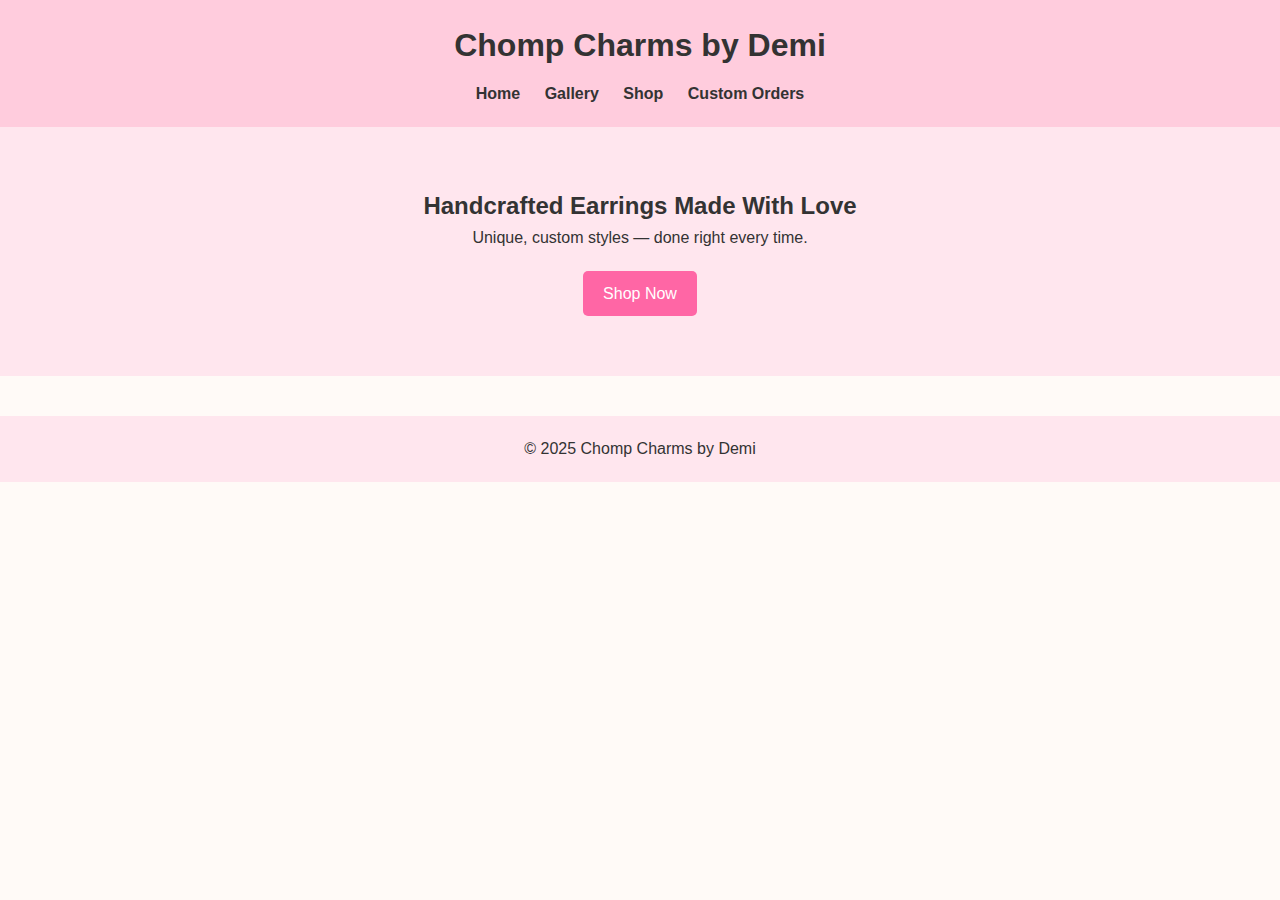
<file: index.html>
<!DOCTYPE html>
<html lang="en">
<head>
  <meta charset="UTF-8" />
  <meta name="viewport" content="width=device-width, initial-scale=1.0"/>
  <title>Chomp Charms by Demi</title>
  <link rel="stylesheet" href="style.css" />
</head>
<body>
  <header>
    <h1>Chomp Charms by Demi</h1>
    <nav>
      <a href="index.html">Home</a>
      <a href="gallery.html">Gallery</a>
      <a href="shop.html">Shop</a>
      <a href="custom-orders.html">Custom Orders</a>
    </nav>
  </header>

  <main>
    <section class="hero">
      <h2>Handcrafted Earrings Made With Love</h2>
      <p>Unique, custom styles — done right every time.</p>
      <a href="shop.html" class="cta">Shop Now</a>
    </section>
  </main>

  <footer>
    <p>&copy; 2025 Chomp Charms by Demi</p>
  </footer>
</body>
</html>
</file>
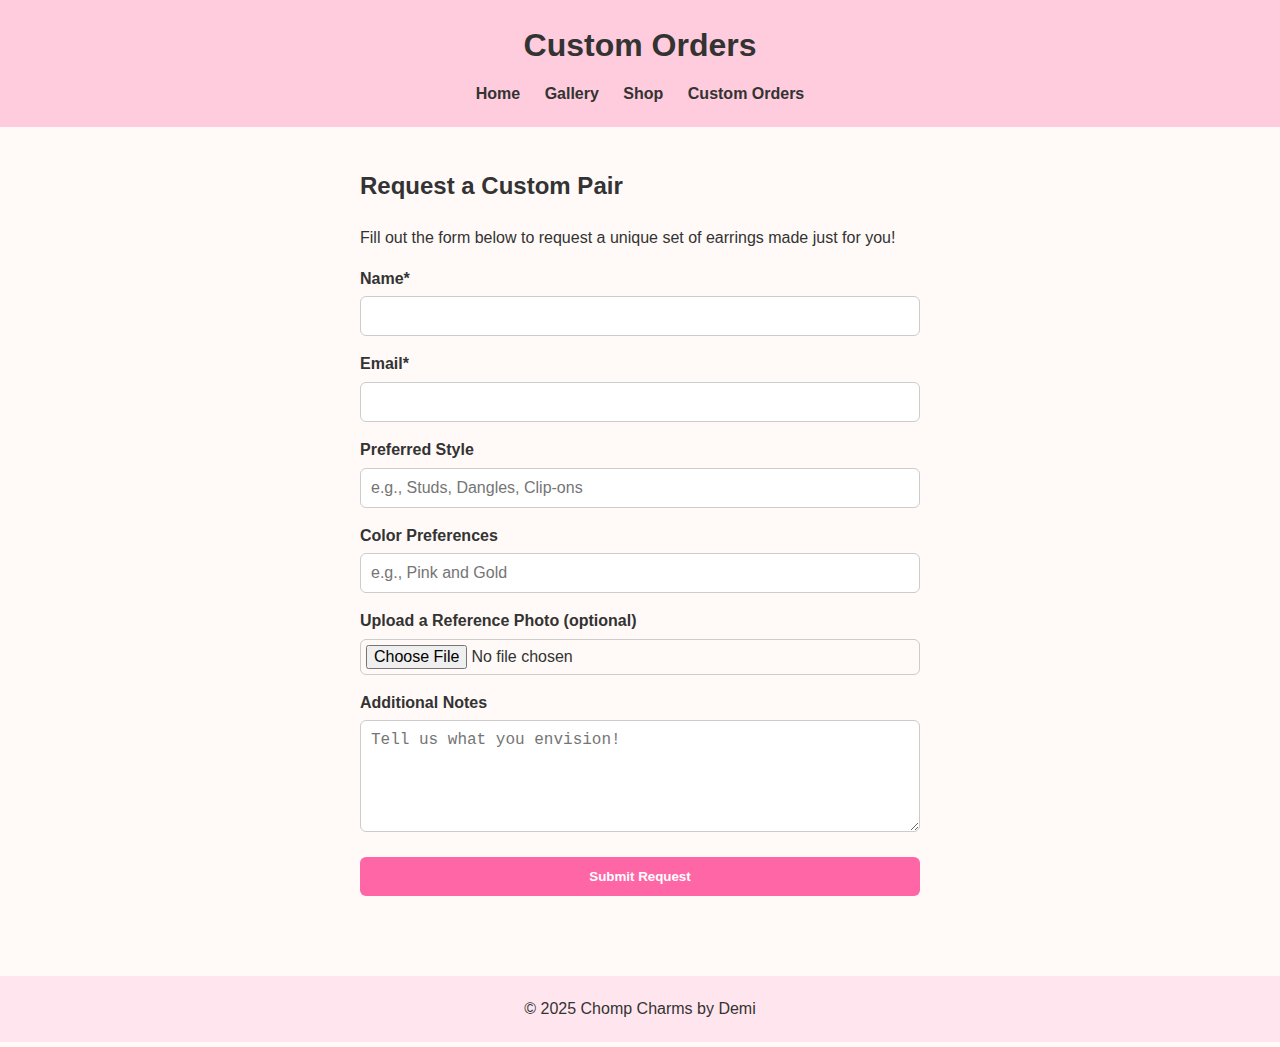
<file: custom-orders.html>
<!DOCTYPE html>
<html lang="en">
<head>
  <meta charset="UTF-8" />
  <meta name="viewport" content="width=device-width, initial-scale=1.0"/>
  <title>Custom Orders - Chomp Charms by Demi</title>
  <link rel="stylesheet" href="style.css" />
</head>
<body>
  <header>
    <h1>Custom Orders</h1>
    <nav>
      <a href="index.html">Home</a>
      <a href="gallery.html">Gallery</a>
      <a href="shop.html">Shop</a>
      <a href="custom-orders.html">Custom Orders</a>
    </nav>
  </header>

  <main>
    <section class="custom-orders">
      <h2>Request a Custom Pair</h2>
      <p>Fill out the form below to request a unique set of earrings made just for you!</p>

      <form action="https://formspree.io/f/mypzegdo" method="POST" enctype="multipart/form-data">
        <label for="name">Name*</label>
        <input type="text" id="name" name="name" required>

        <label for="email">Email*</label>
        <input type="email" id="email" name="email" required>

        <label for="style">Preferred Style</label>
        <input type="text" id="style" name="style" placeholder="e.g., Studs, Dangles, Clip-ons">

        <label for="colors">Color Preferences</label>
        <input type="text" id="colors" name="colors" placeholder="e.g., Pink and Gold">

        <label for="reference">Upload a Reference Photo (optional)</label>
        <input type="file" id="reference" name="reference">

        <label for="message">Additional Notes</label>
        <textarea id="message" name="message" rows="5" placeholder="Tell us what you envision!"></textarea>

        <button type="submit" class="submit-btn">Submit Request</button>
      </form>
    </section>
  </main>

  <footer>
    <p>&copy; 2025 Chomp Charms by Demi</p>
  </footer>
</body>
</html>
</file>
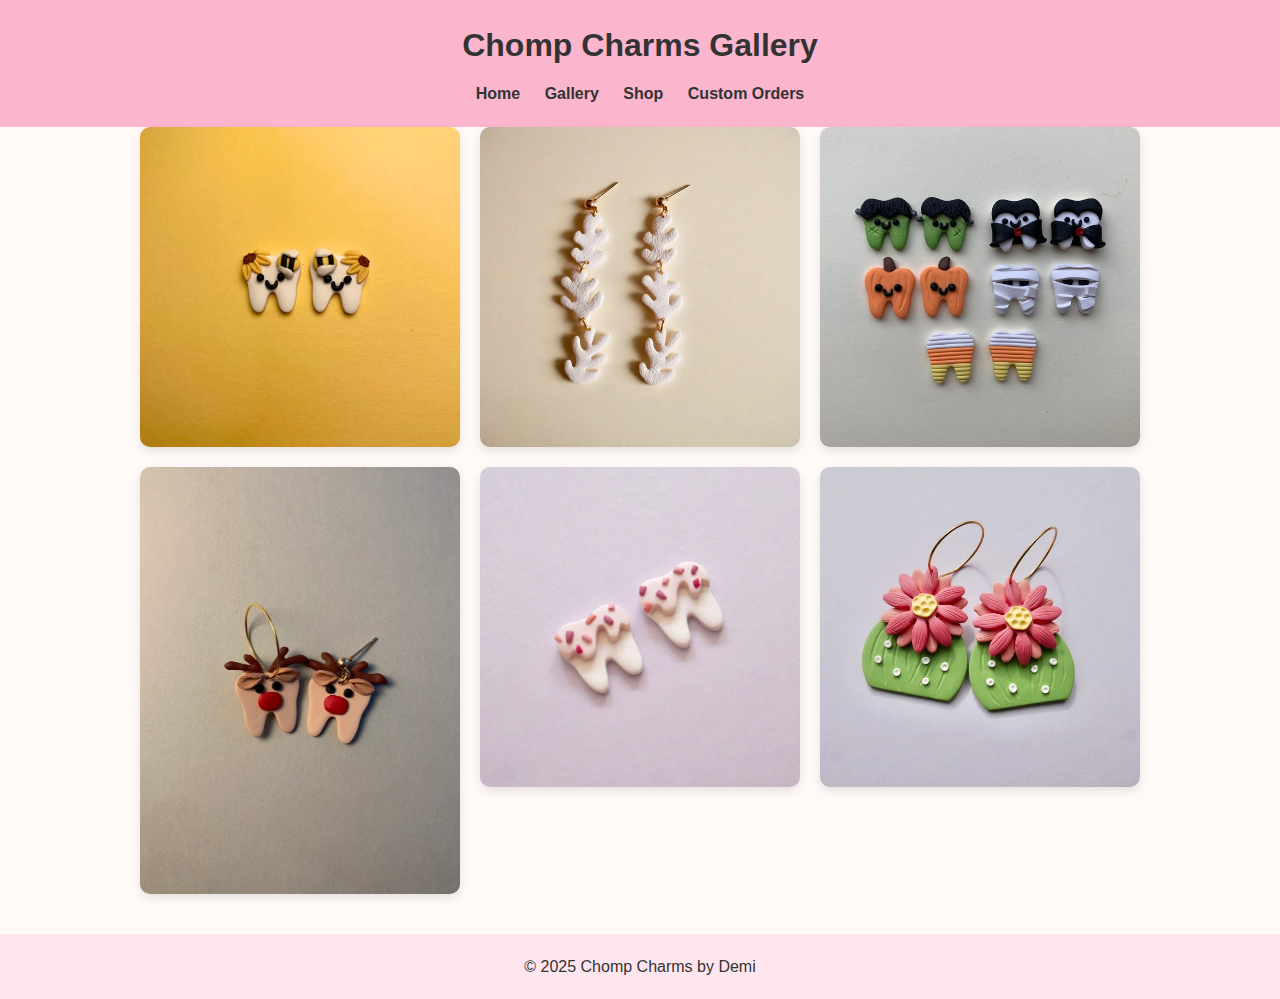
<file: gallery.html>
<!DOCTYPE html>
<html lang="en">
<head>
  <meta charset="UTF-8" />
  <meta name="viewport" content="width=device-width, initial-scale=1.0"/>
  <title>Gallery | Chomp Charms by Demi</title>
  <link rel="stylesheet" href="style.css" />
</head>
<body>
<div style="background-color: #fbb6ce; padding: 20px 0; text-align: center;">
  <h1 style="margin: 0;">Chomp Charms Gallery</h1>
  <nav style="margin-top: 10px;">
    <a href="index.html" style="margin: 0 10px;">Home</a>
    <a href="gallery.html" style="margin: 0 10px;">Gallery</a>
    <a href="shop.html" style="margin: 0 10px;">Shop</a>
    <a href="custom-orders.html" style="margin: 0 10px;">Custom Orders</a>
  </nav>
</div>

  <main class="gallery-grid">
    <img src="images/Bumble Bee & Sunflower.jpg" alt="Bumble Bee & Sunflower">
    <img src="images/Coral Dangles.jpg" alt="Coral Dangles">
    <img src="images/Halloween Teeth.jpg" alt="Halloween Teeth">
    <img src="images/Medium Reindeer.jpg" alt="Medium Reindeer">
    <img src="images/Pink Icing.jpg" alt="Pink Icing">
    <img src="images/Flower Cactus.jpg" alt="Flower Cactus">
    <!-- Add more images like this -->
  </main>

  <footer>
    <p>© 2025 Chomp Charms by Demi</p>
  </footer>
</body>
</html>
</file>
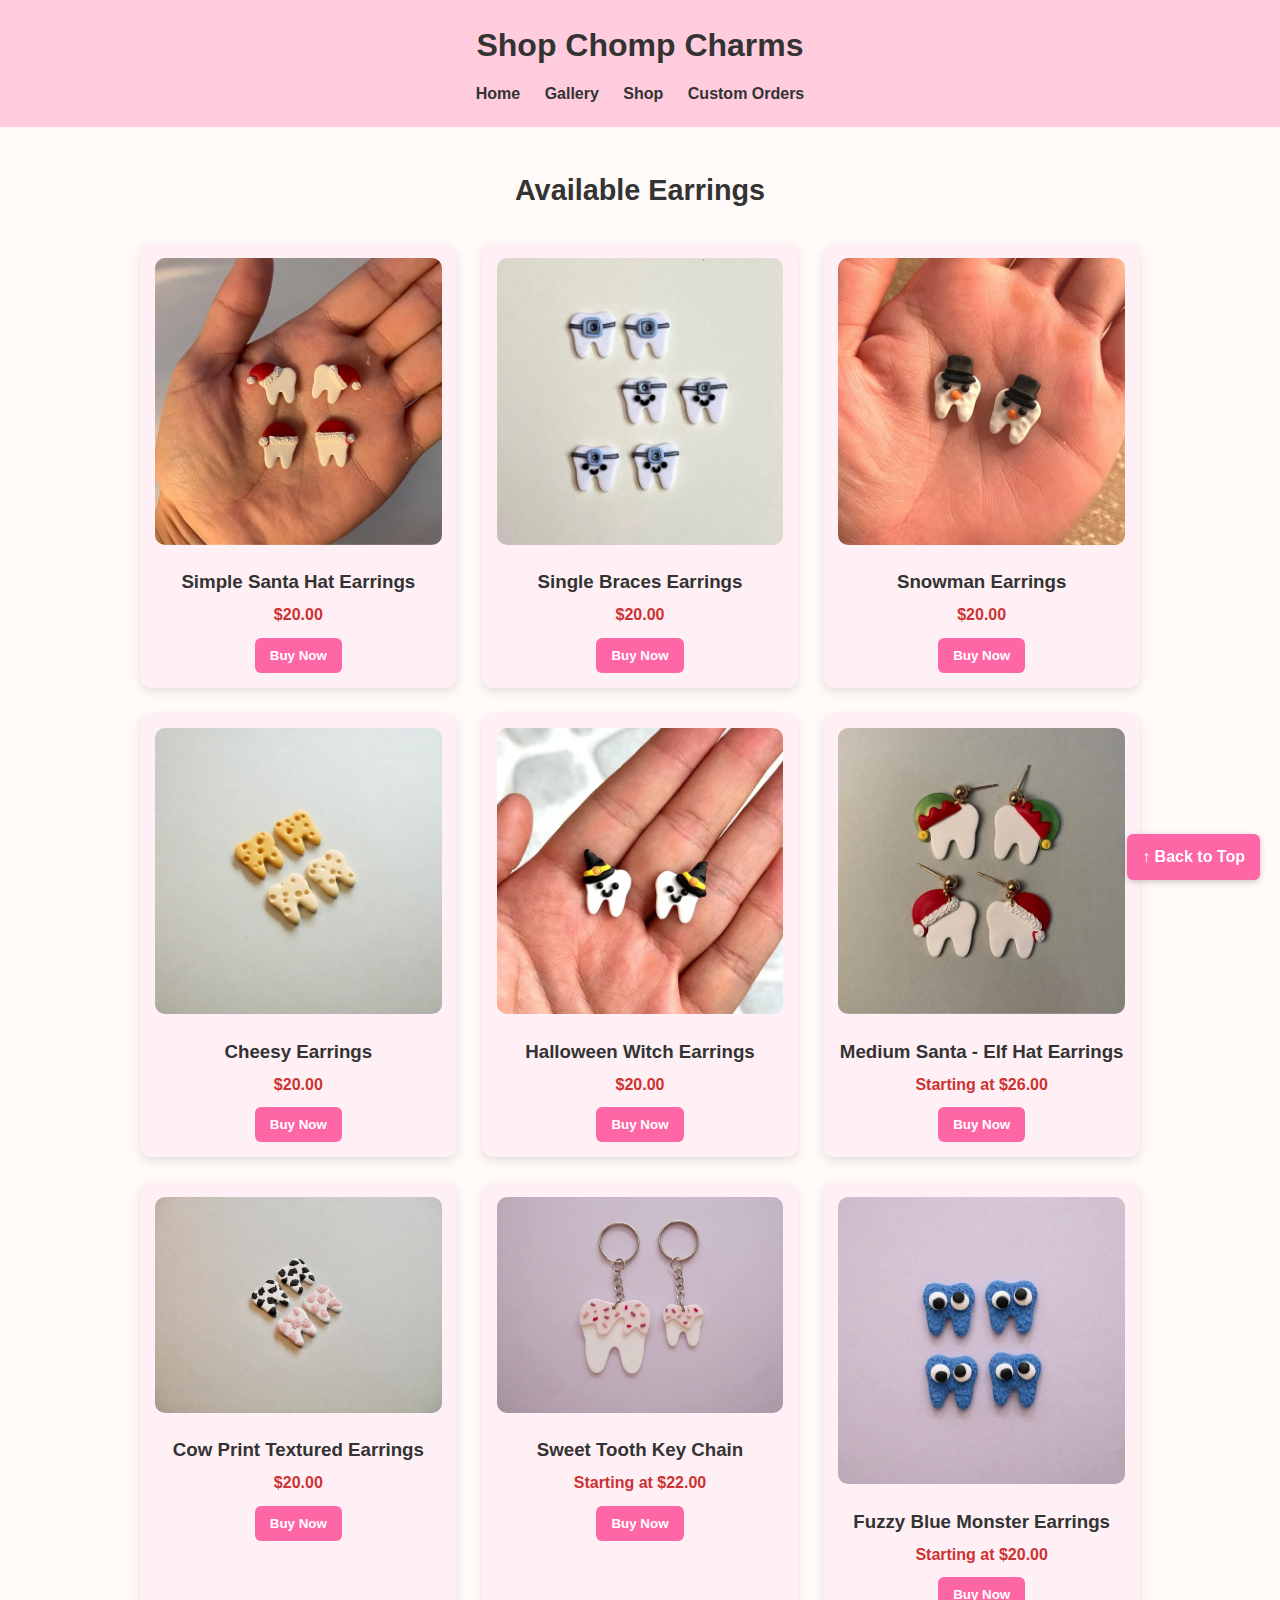
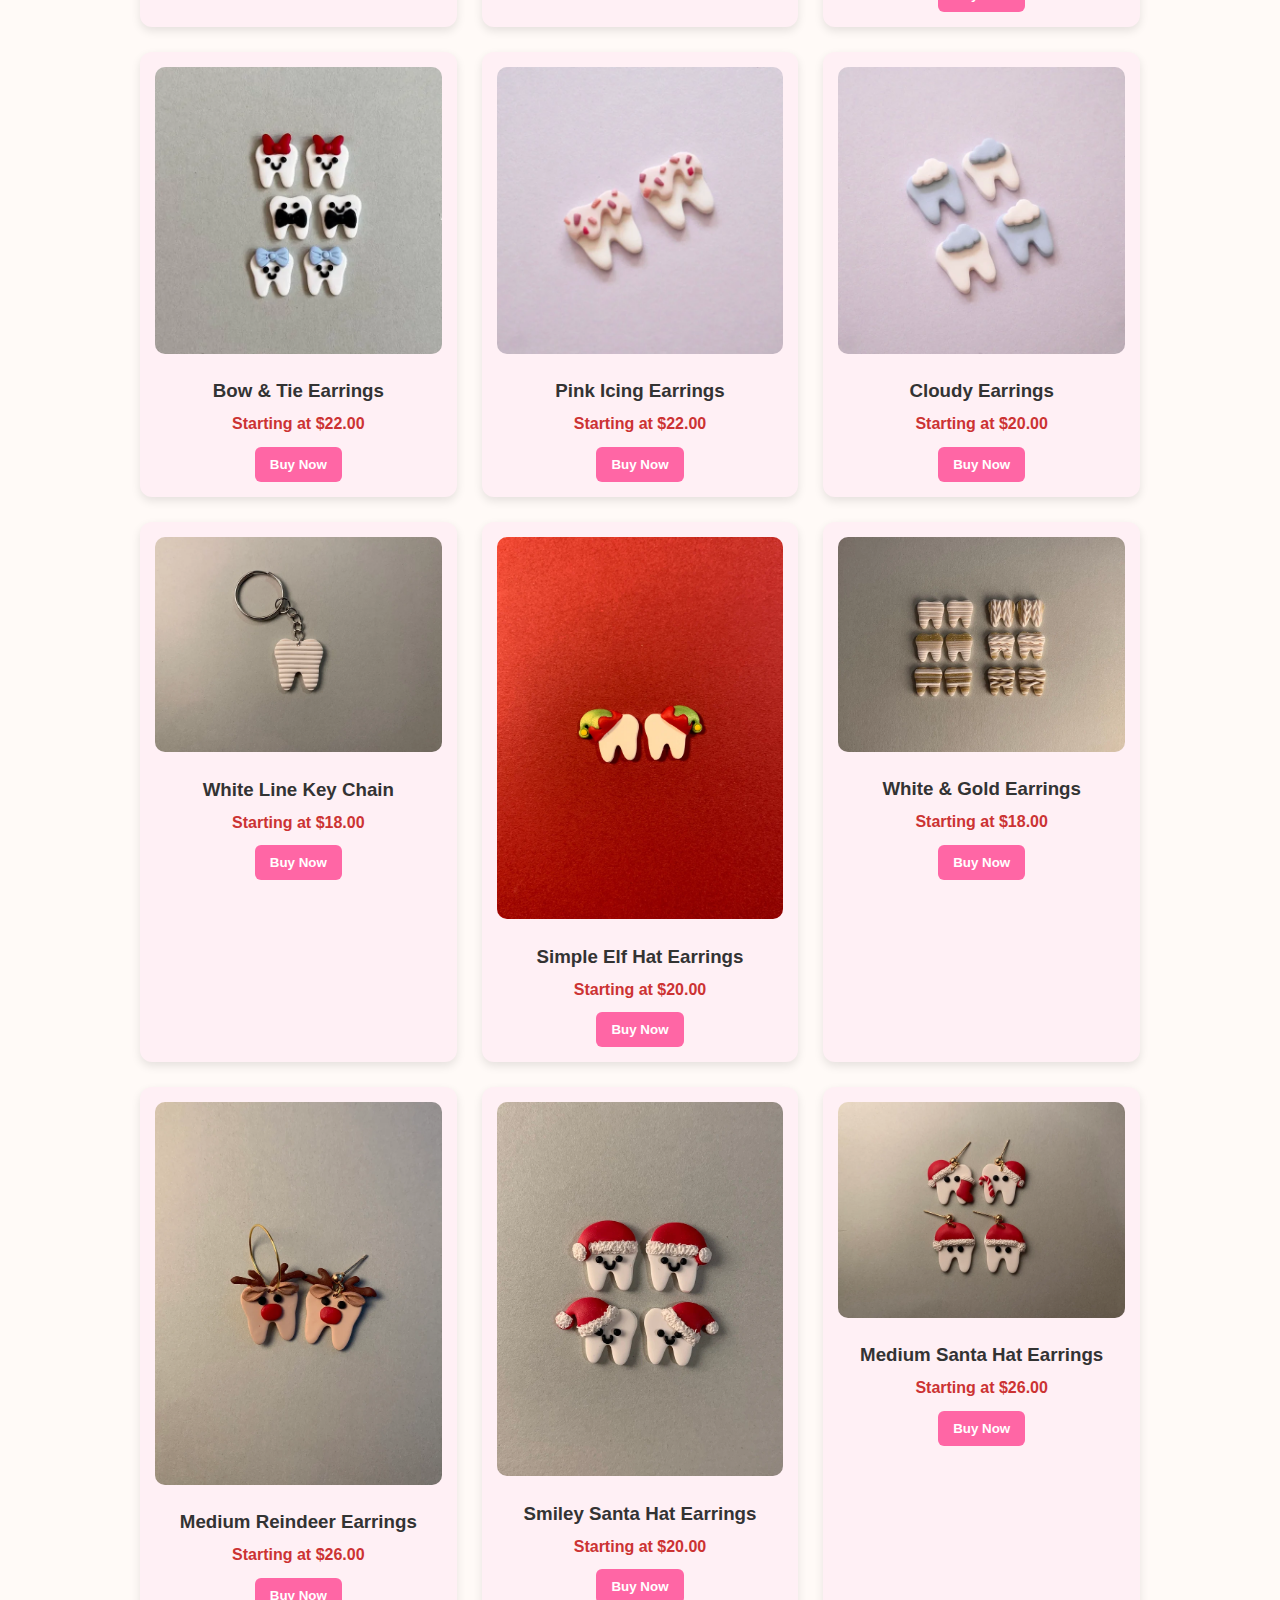
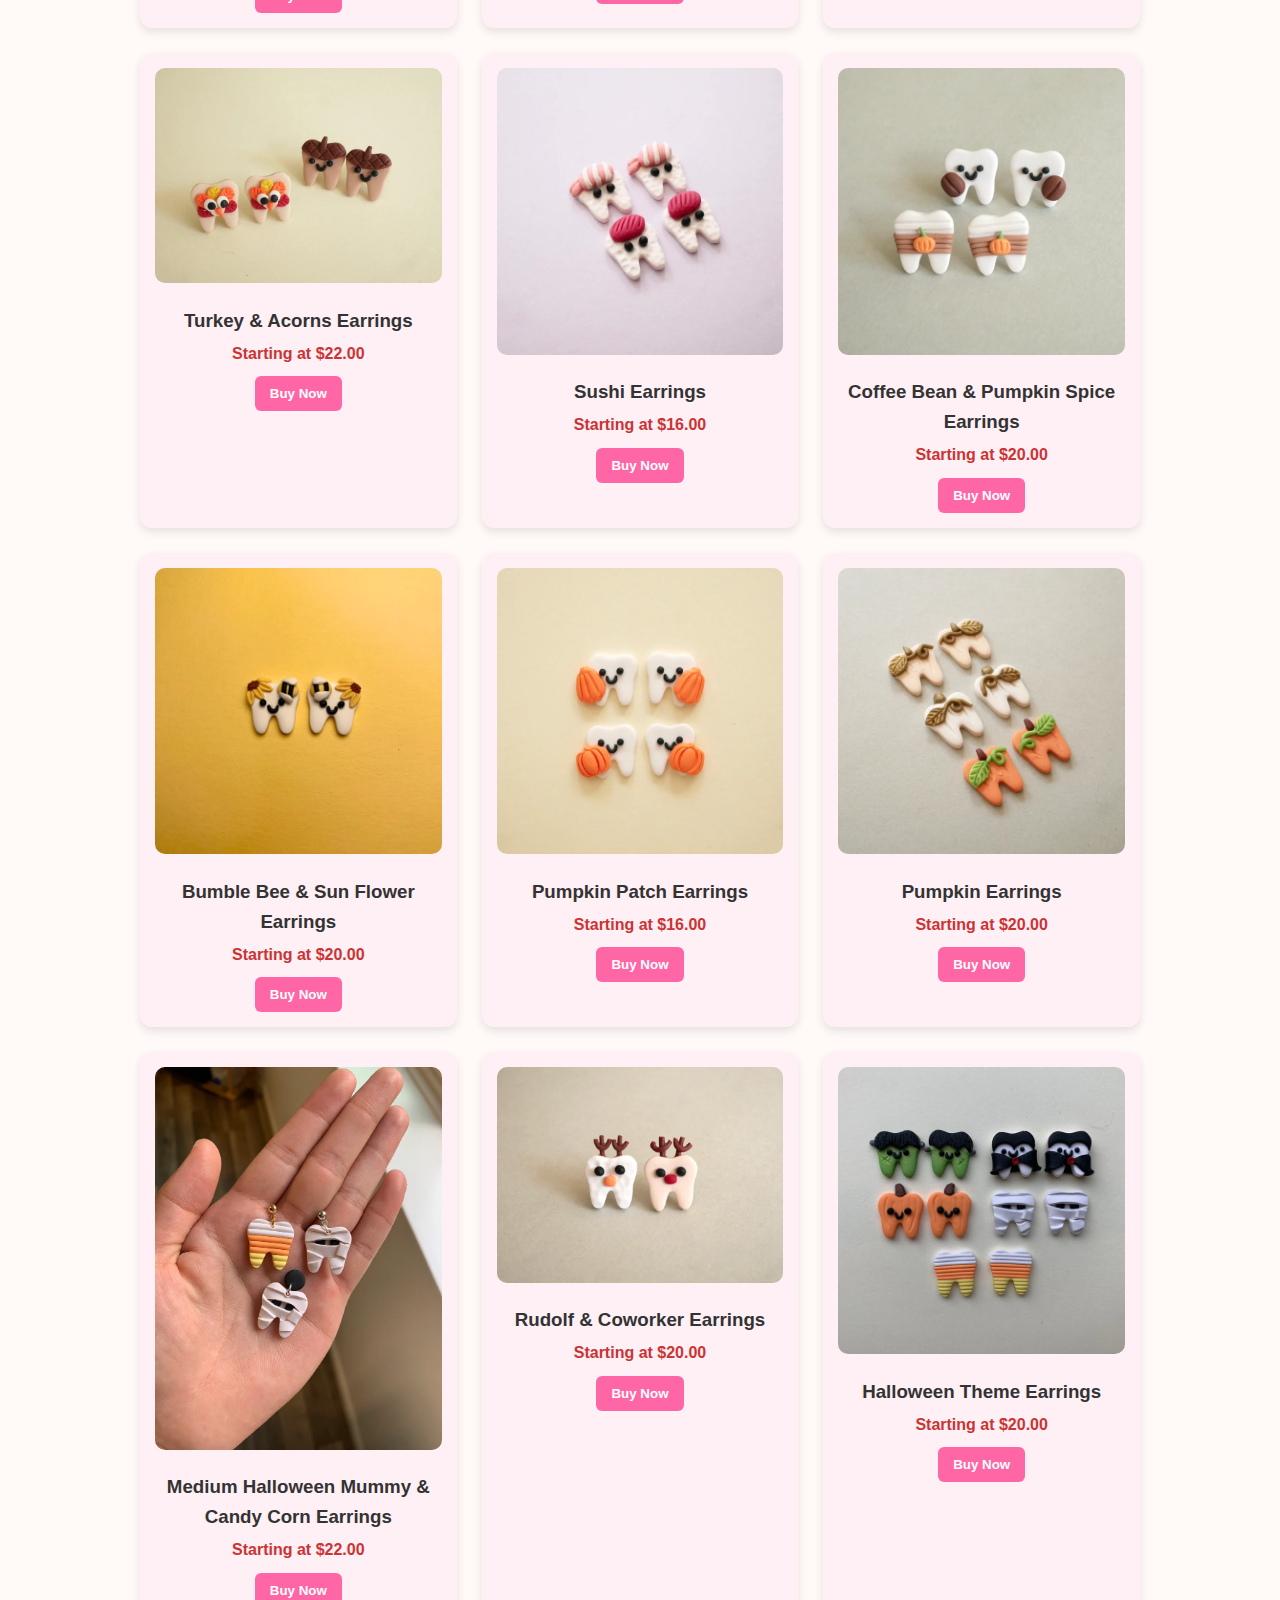
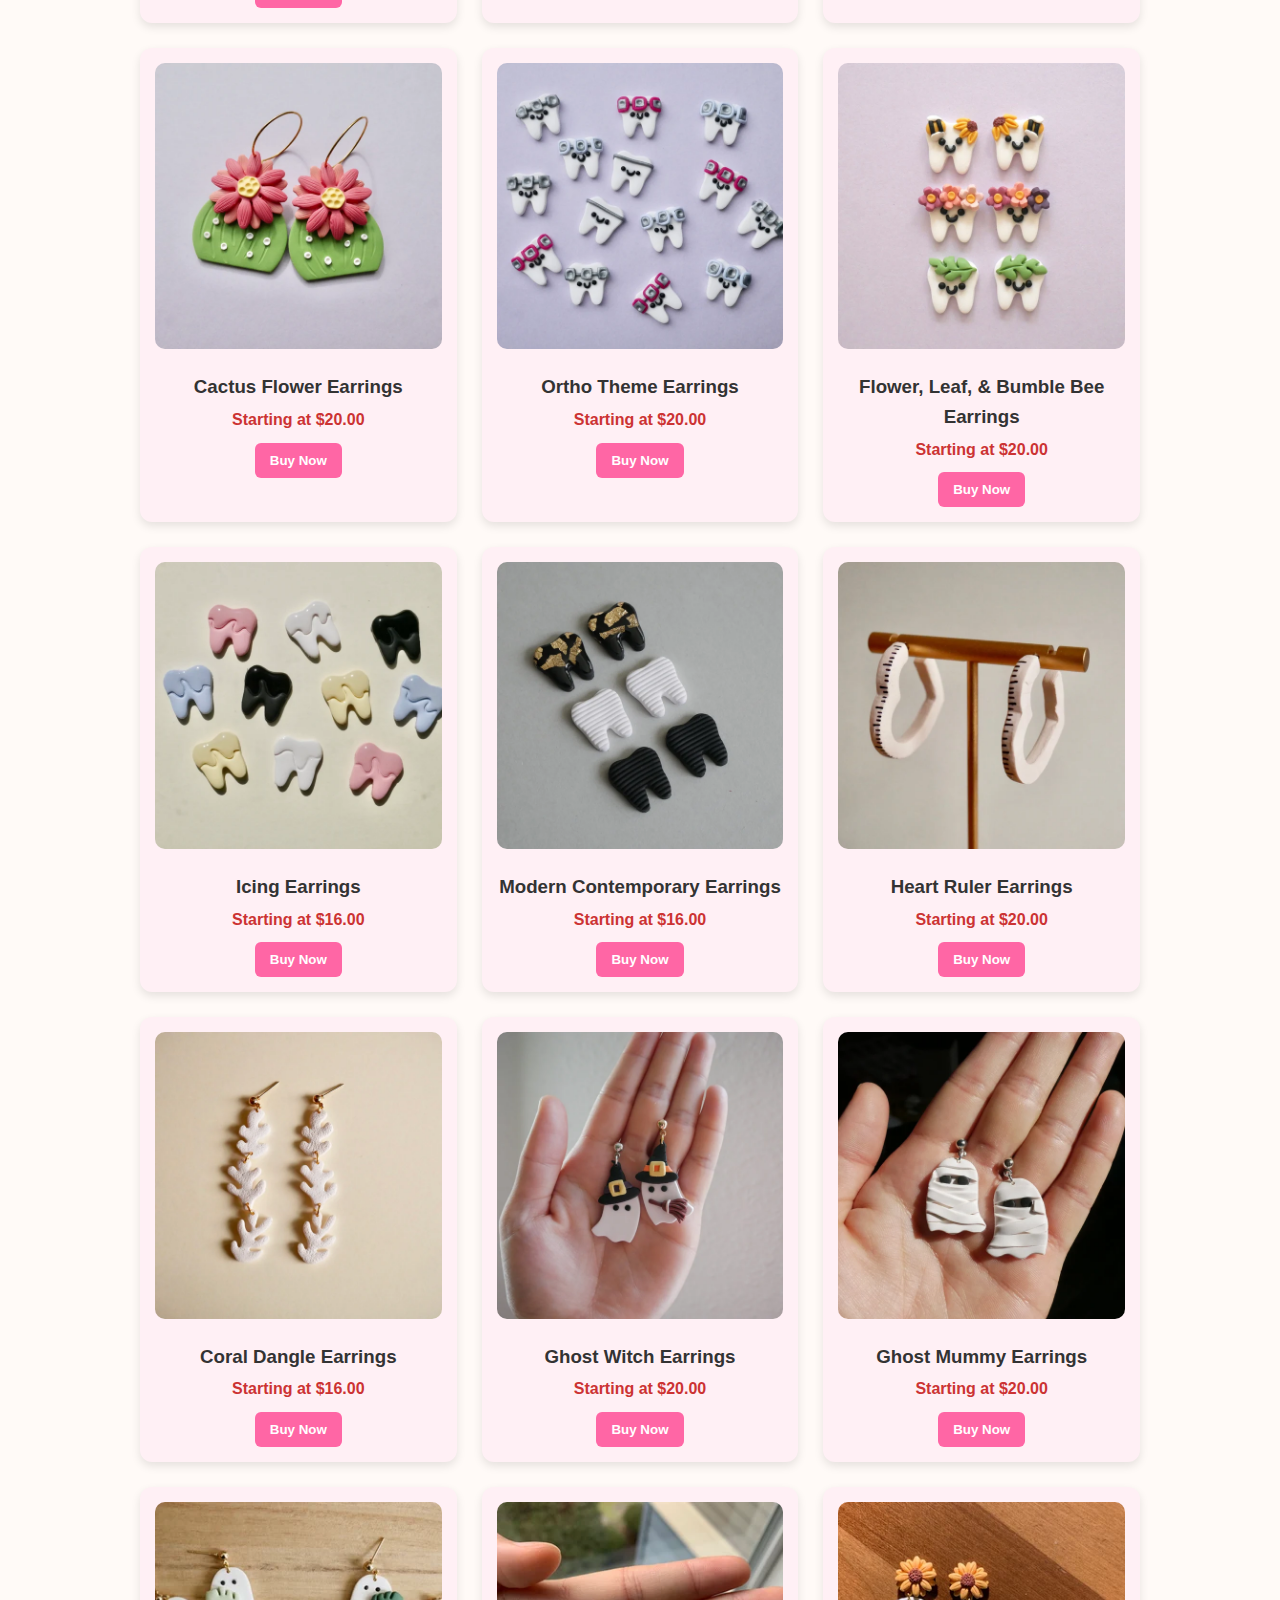
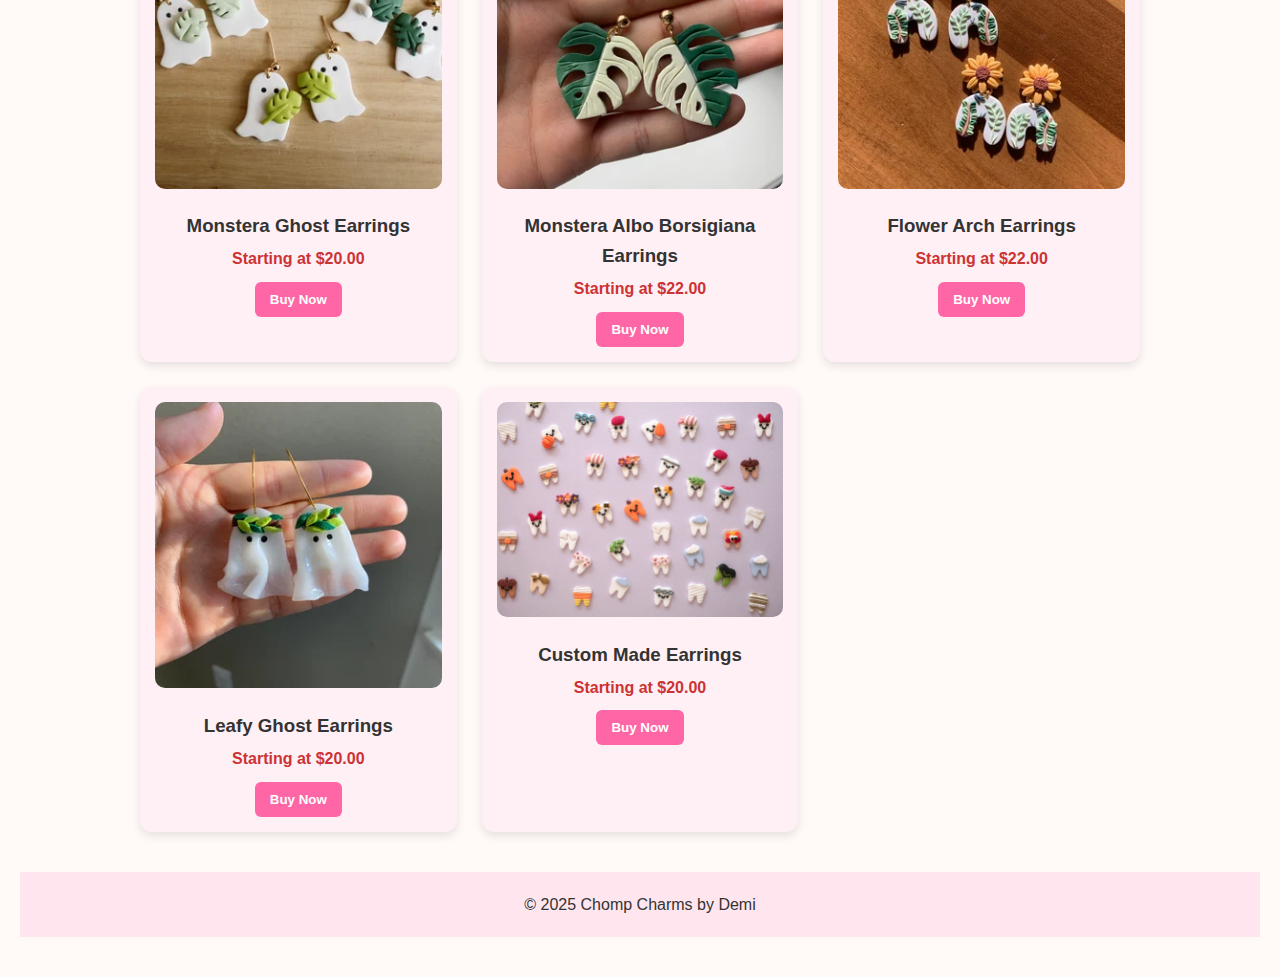
<file: shop.html>
<!DOCTYPE html>
<html lang="en">
<head>
  <meta charset="UTF-8" />
  <meta name="viewport" content="width=device-width, initial-scale=1.0"/>
  <title>Shop - Chomp Charms by Demi</title>
  <link rel="stylesheet" href="style.css" />
</head>
<body>
  <header>
    <h1>Shop Chomp Charms</h1>
    <nav>
      <a href="index.html">Home</a>
      <a href="gallery.html">Gallery</a>
      <a href="shop.html">Shop</a>
      <a href="custom-orders.html">Custom Orders</a>
    </nav>
  </header>

  <main>
    <section class="shop">
      <h2>Available Earrings</h2>
      <div class="shop-grid">

        <div class="product-card">
          <img src="images/Simple Santa.jpg" alt="Simple Santa Teeth Earrings">
          <h3>Simple Santa Hat Earrings</h3>
          <p class="price">$20.00</p>
         <a href="https://buy.stripe.com/test_aFafZ989r2wn8eM3qV28800" target="_blank">
  <button class="buy-btn">Buy Now</button>
</a>

    </div>

        <div class="product-card">
          <img src="images/Single Brace Teeth.jpg" alt="Single Braces Earrings">
          <h3>Single Braces Earrings</h3>
          <p class="price">$20.00</p>
          <button class="buy-btn">Buy Now</button>
        </div>

        <div class="product-card">
          <img src="images/Snowman Teeth.jpg" alt="Snowman Teeth Earrings">
          <h3>Snowman Earrings</h3>
          <p class="price">$20.00</p>
          <button class="buy-btn">Buy Now</button>
        </div>
 
 <div class="product-card">
  <img src="images/Cheesy Teeth.jpg" alt="Cheesy Teeth Earrings">
  <h3>Cheesy Earrings</h3>
  <p class="price">$20.00</p>
  <button class="buy-btn">Buy Now</button>
</div>

<div class="product-card">
  <img src="images/Witch Teeth.jpg" alt="Wtich Teeth Earrings">
  <h3>Halloween Witch Earrings</h3>
  <p class="price">$20.00</p>
  <button class="buy-btn">Buy Now</button>
</div>

<div class="product-card">
  <img src="images/Medium Simple Santa Elf Earrings.jpg" alt="Medium Santa Elf Earrings">
  <h3>Medium Santa - Elf Hat Earrings</h3>
  <p class="price">Starting at $26.00</p>
  <button class="buy-btn">Buy Now</button>
</div>  

<div class="product-card">
  <img src="images/Cow Print Textured Teeth.jpg" alt="Cow Print Textured Teeth">
  <h3>Cow Print Textured Earrings</h3>
  <p class="price">$20.00</p>
  <button class="buy-btn">Buy Now</button>
</div>

<div class="product-card">
  <img src="images/Sweet Tooth Key Chain.jpg" alt="Sweet Tooth Key Chain">
  <h3>Sweet Tooth Key Chain</h3>
  <p class="price">Starting at $22.00</p>
  <button class="buy-btn">Buy Now</button>
</div>

<div class="product-card">
  <img src="images/Monster Eyes.jpg" alt="Fuzzy Blue Monster Earrings">
  <h3>Fuzzy Blue Monster Earrings</h3>
  <p class="price">Starting at $20.00</p>
  <button class="buy-btn">Buy Now</button>
</div>

<div class="product-card">
  <img src="images/Bow & Tie.jpg" alt="Bow & Tie Earrings">
  <h3>Bow & Tie Earrings</h3>
  <p class="price">Starting at $22.00</p>
  <button class="buy-btn">Buy Now</button>
</div>

<div class="product-card">
  <img src="images/Pink Icing.jpg" alt="Pink Icing Earrings">
  <h3>Pink Icing Earrings</h3>
  <p class="price">Starting at $22.00</p>
  <button class="buy-btn">Buy Now</button>
</div>

<div class="product-card">
  <img src="images/Cloudy.jpg" alt="Cloudy Earrings">
  <h3>Cloudy Earrings</h3>
  <p class="price">Starting at $20.00</p>
  <button class="buy-btn">Buy Now</button>
</div>

<div class="product-card">
  <img src="images/Grovy Line.jpg" alt="Grovy Line Key Chain">
  <h3>White Line Key Chain</h3>
  <p class="price">Starting at $18.00</p>
  <button class="buy-btn">Buy Now</button>
</div>

<div class="product-card">
  <img src="images/Simple Elf.jpg" alt="Simple Elf Earrings">
  <h3>Simple Elf Hat Earrings</h3>
  <p class="price">Starting at $20.00</p>
  <button class="buy-btn">Buy Now</button>
</div>

<div class="product-card">
  <img src="images/White & Gold Christmas.jpg" alt="White & Gold Earrings">
  <h3>White & Gold Earrings</h3>
  <p class="price">Starting at $18.00</p>
  <button class="buy-btn">Buy Now</button>
</div>

<div class="product-card">
  <img src="images/Medium Reindeer.jpg" alt="Medium Reindeer Earrings">
  <h3>Medium Reindeer Earrings</h3>
  <p class="price">Starting at $26.00</p>
  <button class="buy-btn">Buy Now</button>
</div>

<div class="product-card">
  <img src="images/Smile Santa.jpg" alt="Smile Santa Earrings">
  <h3>Smiley Santa Hat Earrings</h3>
  <p class="price">Starting at $20.00</p>
  <button class="buy-btn">Buy Now</button>
</div>

<div class="product-card">
  <img src="images/Medium Santa Hats.jpg" alt="Medium Santa Hats Earrings">
  <h3>Medium Santa Hat Earrings</h3>
  <p class="price">Starting at $26.00</p>
  <button class="buy-btn">Buy Now</button>
</div>

<div class="product-card">
  <img src="images/Turkey & Acorns.jpg" alt="Turkey & Acorns Earrings">
  <h3>Turkey & Acorns Earrings</h3>
  <p class="price">Starting at $22.00</p>
  <button class="buy-btn">Buy Now</button>
</div>

<div class="product-card">
  <img src="images/Sushi Textured Teeth.jpg" alt="Sushi Earrings">
  <h3>Sushi Earrings</h3>
  <p class="price">Starting at $16.00</p>
  <button class="buy-btn">Buy Now</button>
</div>

<div class="product-card">
  <img src="images/Coffee Bean & Pumpkin.jpg" alt="Coffe Bean & Pumpkin Earrings">
  <h3>Coffee Bean & Pumpkin Spice Earrings</h3>
  <p class="price">Starting at $20.00</p>
  <button class="buy-btn">Buy Now</button>
</div>

<div class="product-card">
  <img src="images/Bumble Bee & Sunflower.jpg" alt="Sunflower & Bumble Bee Earrings">
  <h3>Bumble Bee & Sun Flower Earrings</h3>
  <p class="price">Starting at $20.00</p>
  <button class="buy-btn">Buy Now</button>
</div>

<div class="product-card">
  <img src="images/Pumpkin.jpg" alt="Pumpkin Earrings">
  <h3>Pumpkin Patch Earrings</h3>
  <p class="price">Starting at $16.00</p>
  <button class="buy-btn">Buy Now</button>
</div>

<div class="product-card">
  <img src="images/Pumpkin Stem.jpg" alt="Pumpkin Stem Earrings">
  <h3>Pumpkin Earrings</h3>
  <p class="price">Starting at $20.00</p>
  <button class="buy-btn">Buy Now</button>
</div>

<div class="product-card">
  <img src="images/Medium Halloween Mummy & Acorn.jpg" alt="Halloween Mummy & Candy Corn Earrings">
  <h3>Medium Halloween Mummy & Candy Corn Earrings</h3>
  <p class="price">Starting at $22.00</p>
  <button class="buy-btn">Buy Now</button>
</div>

<div class="product-card">
  <img src="images/Rudolf & Reindeer.jpg" alt="Rudolf Reindeer Earrings">
  <h3>Rudolf & Coworker Earrings</h3>
  <p class="price">Starting at $20.00</p>
  <button class="buy-btn">Buy Now</button>
</div>

<div class="product-card">
  <img src="images/Halloween Teeth.jpg" alt="Halloween Teeth Earrings">
  <h3>Halloween Theme Earrings</h3>
  <p class="price">Starting at $20.00</p>
  <button class="buy-btn">Buy Now</button>
</div>

<div class="product-card">
  <img src="images/Flower Cactus.jpg" alt="Cactus Flower Earrings">
  <h3>Cactus Flower Earrings</h3>
  <p class="price">Starting at $20.00</p>
  <button class="buy-btn">Buy Now</button>
</div>

<div class="product-card">
  <img src="images/Ortho Teeth.jpg" alt="Ortho Theme Earrings">
  <h3>Ortho Theme Earrings</h3>
  <p class="price">Starting at $20.00</p>
  <button class="buy-btn">Buy Now</button>
</div>

<div class="product-card">
  <img src="images/Flower Leaf Bee.jpg" alt="Flower Leaf Bee Earrings">
  <h3>Flower, Leaf, & Bumble Bee Earrings</h3>
  <p class="price">Starting at $20.00</p>
  <button class="buy-btn">Buy Now</button>
</div>

<div class="product-card">
  <img src="images/Icing Teeth.jpg" alt="Icing Teeth Earrings">
  <h3>Icing Earrings</h3>
  <p class="price">Starting at $16.00</p>
  <button class="buy-btn">Buy Now</button>
</div>

<div class="product-card">
  <img src="images/Modern Teeth.jpg" alt="Modern Teeth Earrings">
  <h3>Modern Contemporary Earrings</h3>
  <p class="price">Starting at $16.00</p>
  <button class="buy-btn">Buy Now</button>
</div>

<div class="product-card">
  <img src="images/Teachers Pet.jpg" alt="Ruler Heart Earrings">
  <h3>Heart Ruler Earrings</h3>
  <p class="price">Starting at $20.00</p>
  <button class="buy-btn">Buy Now</button>
</div>

<div class="product-card">
  <img src="images/Coral Dangles.jpg" alt="Coral Earrings">
  <h3>Coral Dangle Earrings</h3>
  <p class="price">Starting at $16.00</p>
  <button class="buy-btn">Buy Now</button>
</div>

<div class="product-card">
  <img src="images/Witch Ghosts.jpg" alt="Spooky Ghost Witch Earrings">
  <h3>Ghost Witch Earrings</h3>
  <p class="price">Starting at $20.00</p>
  <button class="buy-btn">Buy Now</button>
</div>

<div class="product-card">
  <img src="images/Mummy Ghost.jpg" alt="Ghost Mummy Earrings">
  <h3>Ghost Mummy Earrings</h3>
  <p class="price">Starting at $20.00</p>
  <button class="buy-btn">Buy Now</button>
</div>

<div class="product-card">
  <img src="images/Monstera Ghost.jpg" alt="Monstera Ghost Earrings">
  <h3>Monstera Ghost Earrings</h3>
  <p class="price">Starting at $20.00</p>
  <button class="buy-btn">Buy Now</button>
</div>

<div class="product-card">
  <img src="images/Monstera Albo.jpg" alt="Monstera Albo Earrings">
  <h3>Monstera Albo Borsigiana Earrings</h3>
  <p class="price">Starting at $22.00</p>
  <button class="buy-btn">Buy Now</button>
</div>

<div class="product-card">
  <img src="images/Mini Arch Flower.jpg" alt="Mini Arch Flower Earrings">
  <h3>Flower Arch Earrings</h3>
  <p class="price">Starting at $22.00</p>
  <button class="buy-btn">Buy Now</button>
</div>

<div class="product-card">
  <img src="images/Leafy Ghost.jpg" alt="Leafy Ghost Earrings">
  <h3>Leafy Ghost Earrings</h3>
  <p class="price">Starting at $20.00</p>
  <button class="buy-btn">Buy Now</button>
</div>

<div class="product-card">
    <img src="images/Chomp Charms.jpg" alt="custom-orders Earrings">
    <h3>Custom Made Earrings</h3>
    <p class="price">Starting at $20.00</p>
    <button class="buy-btn">Buy Now</button>
</div>

        </div>
        <footer>
    <p>&copy; 2025 Chomp Charms by Demi</p>
  </footer>

  <a href="#" class="back-to-top">↑ Back to Top</a>

</body>
</html>
</file>
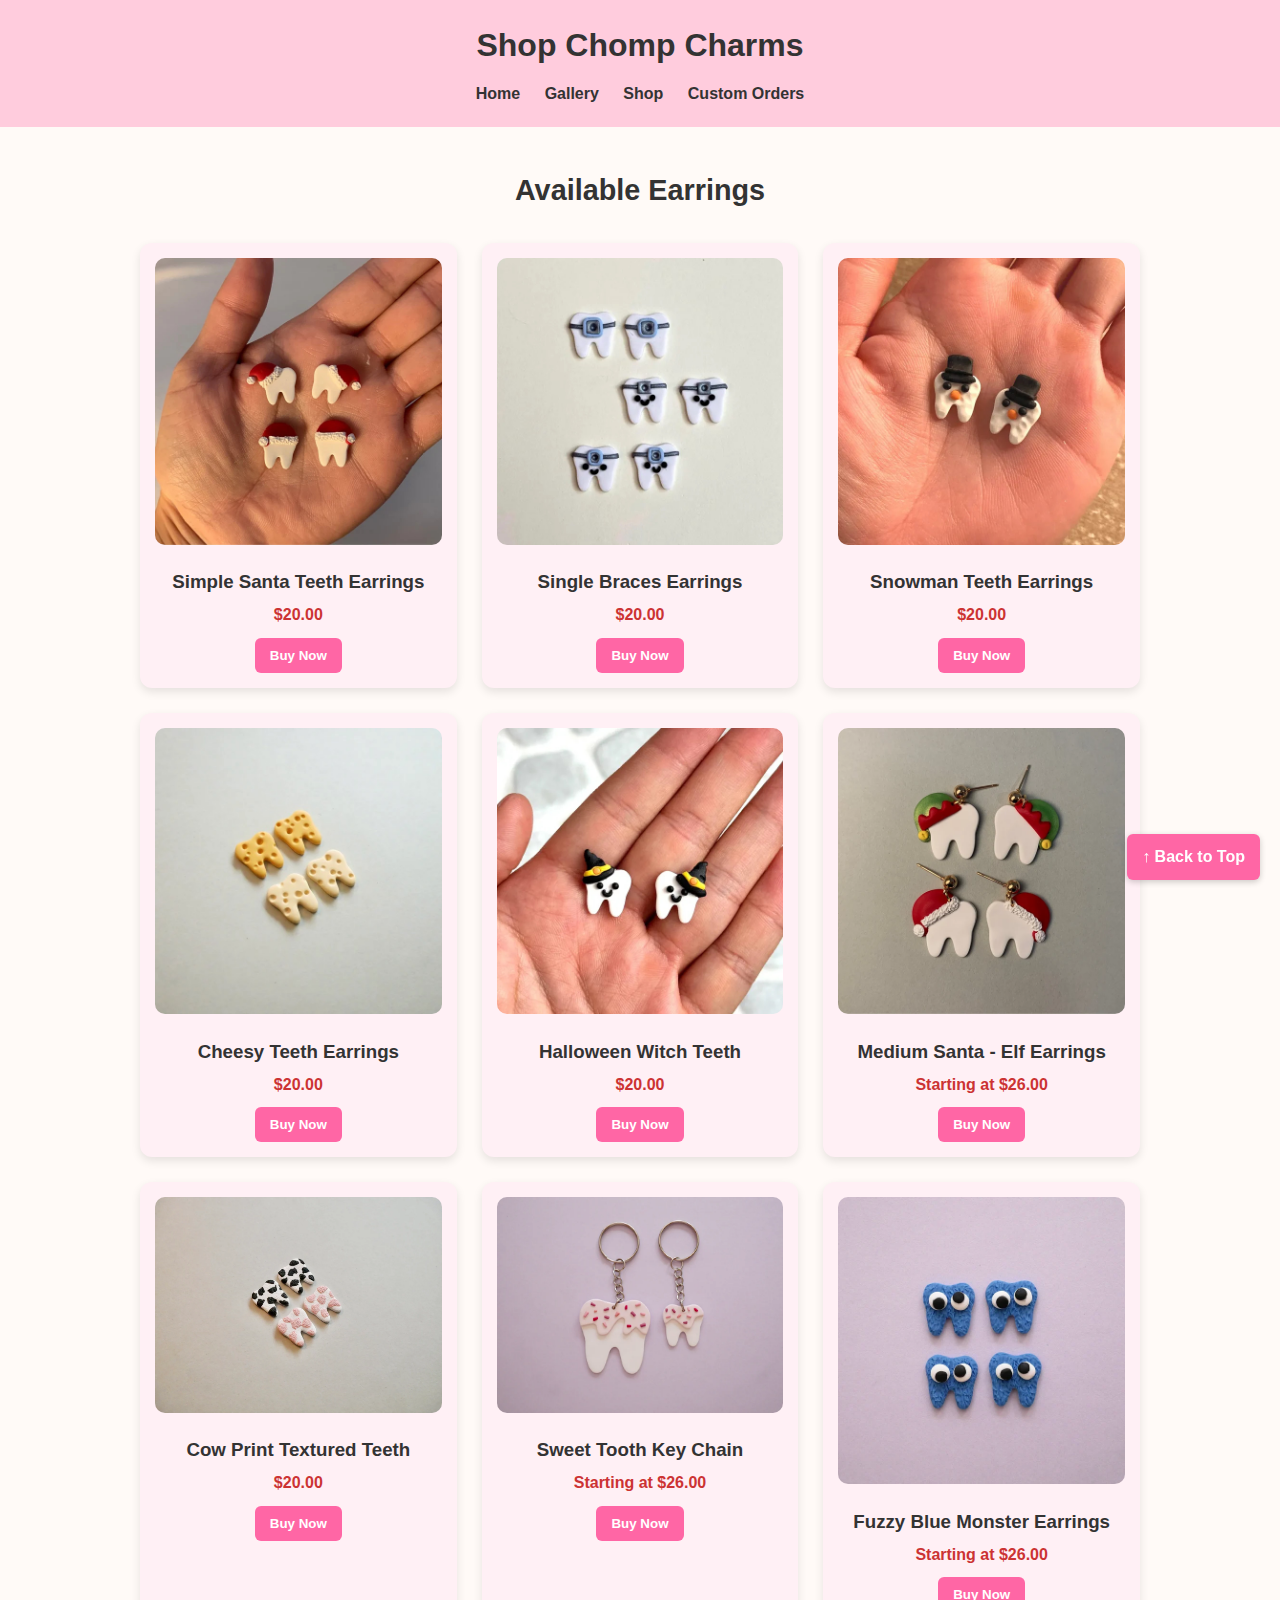
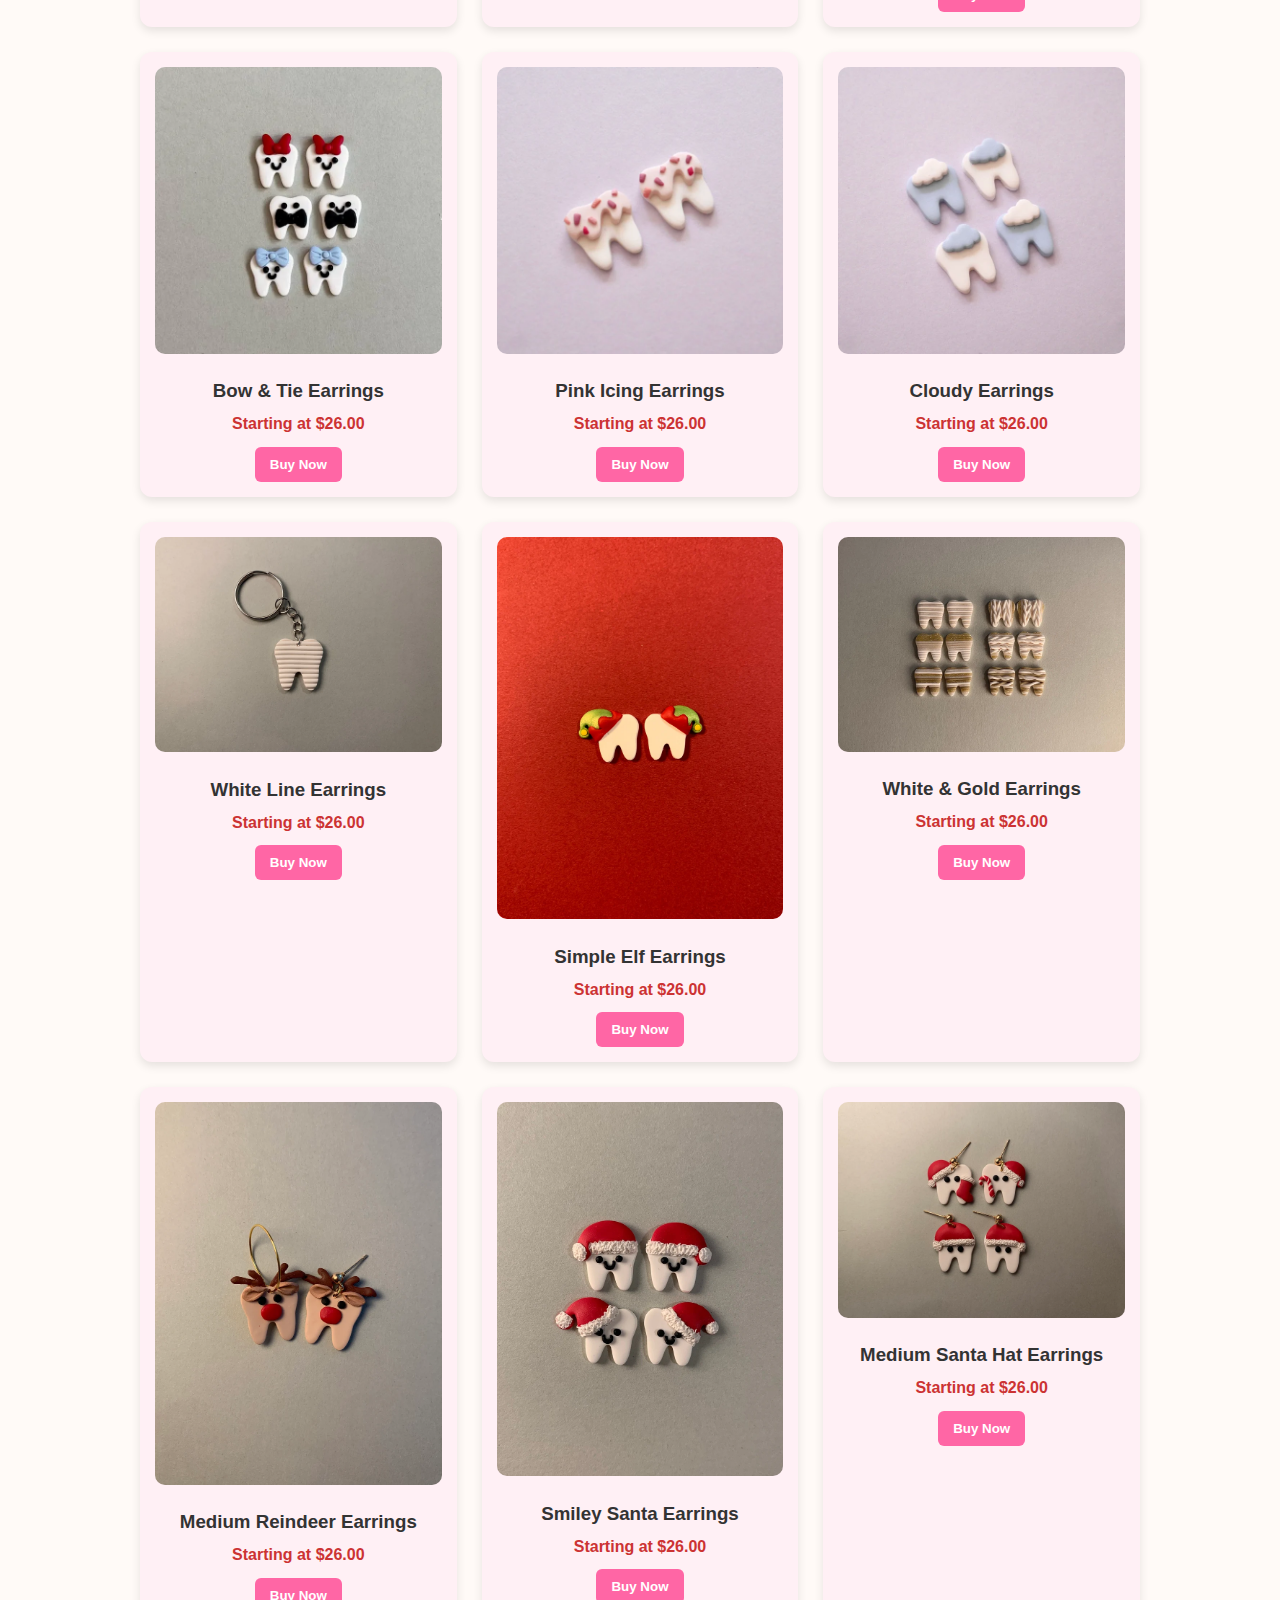
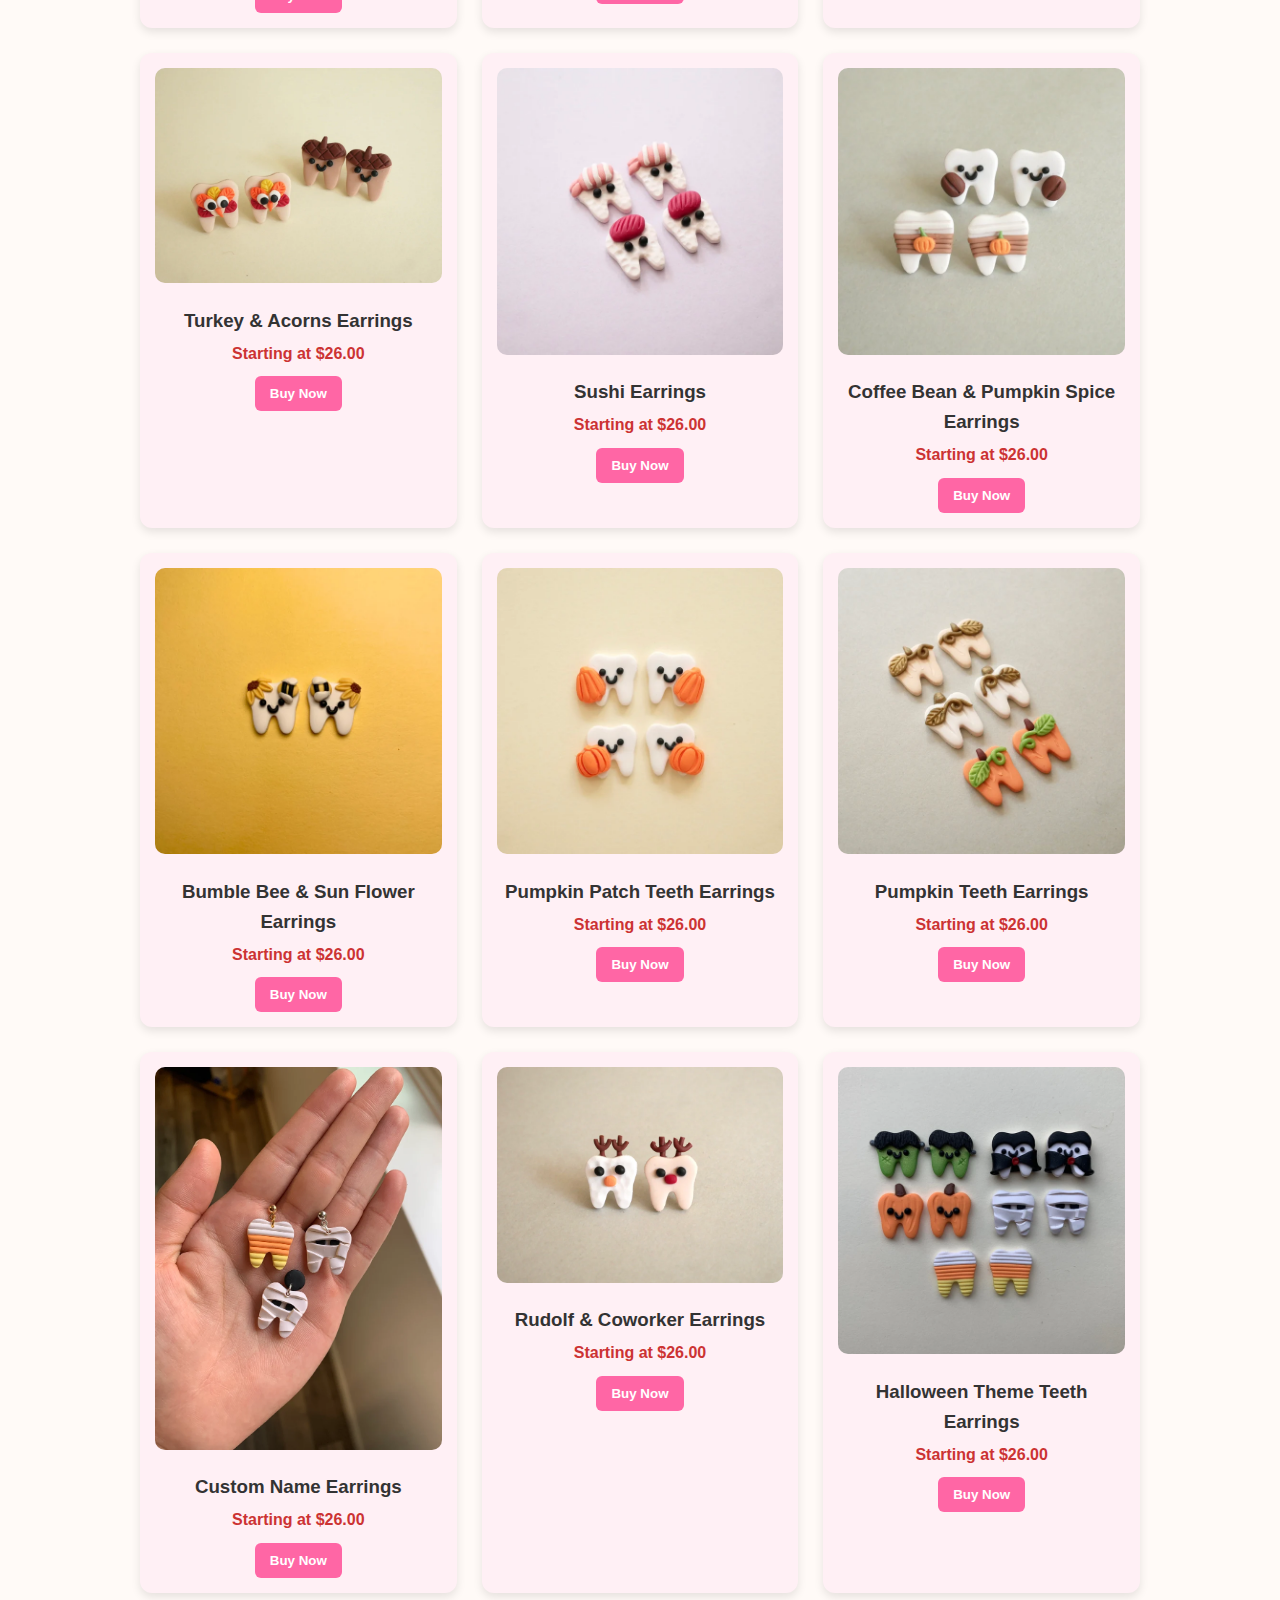
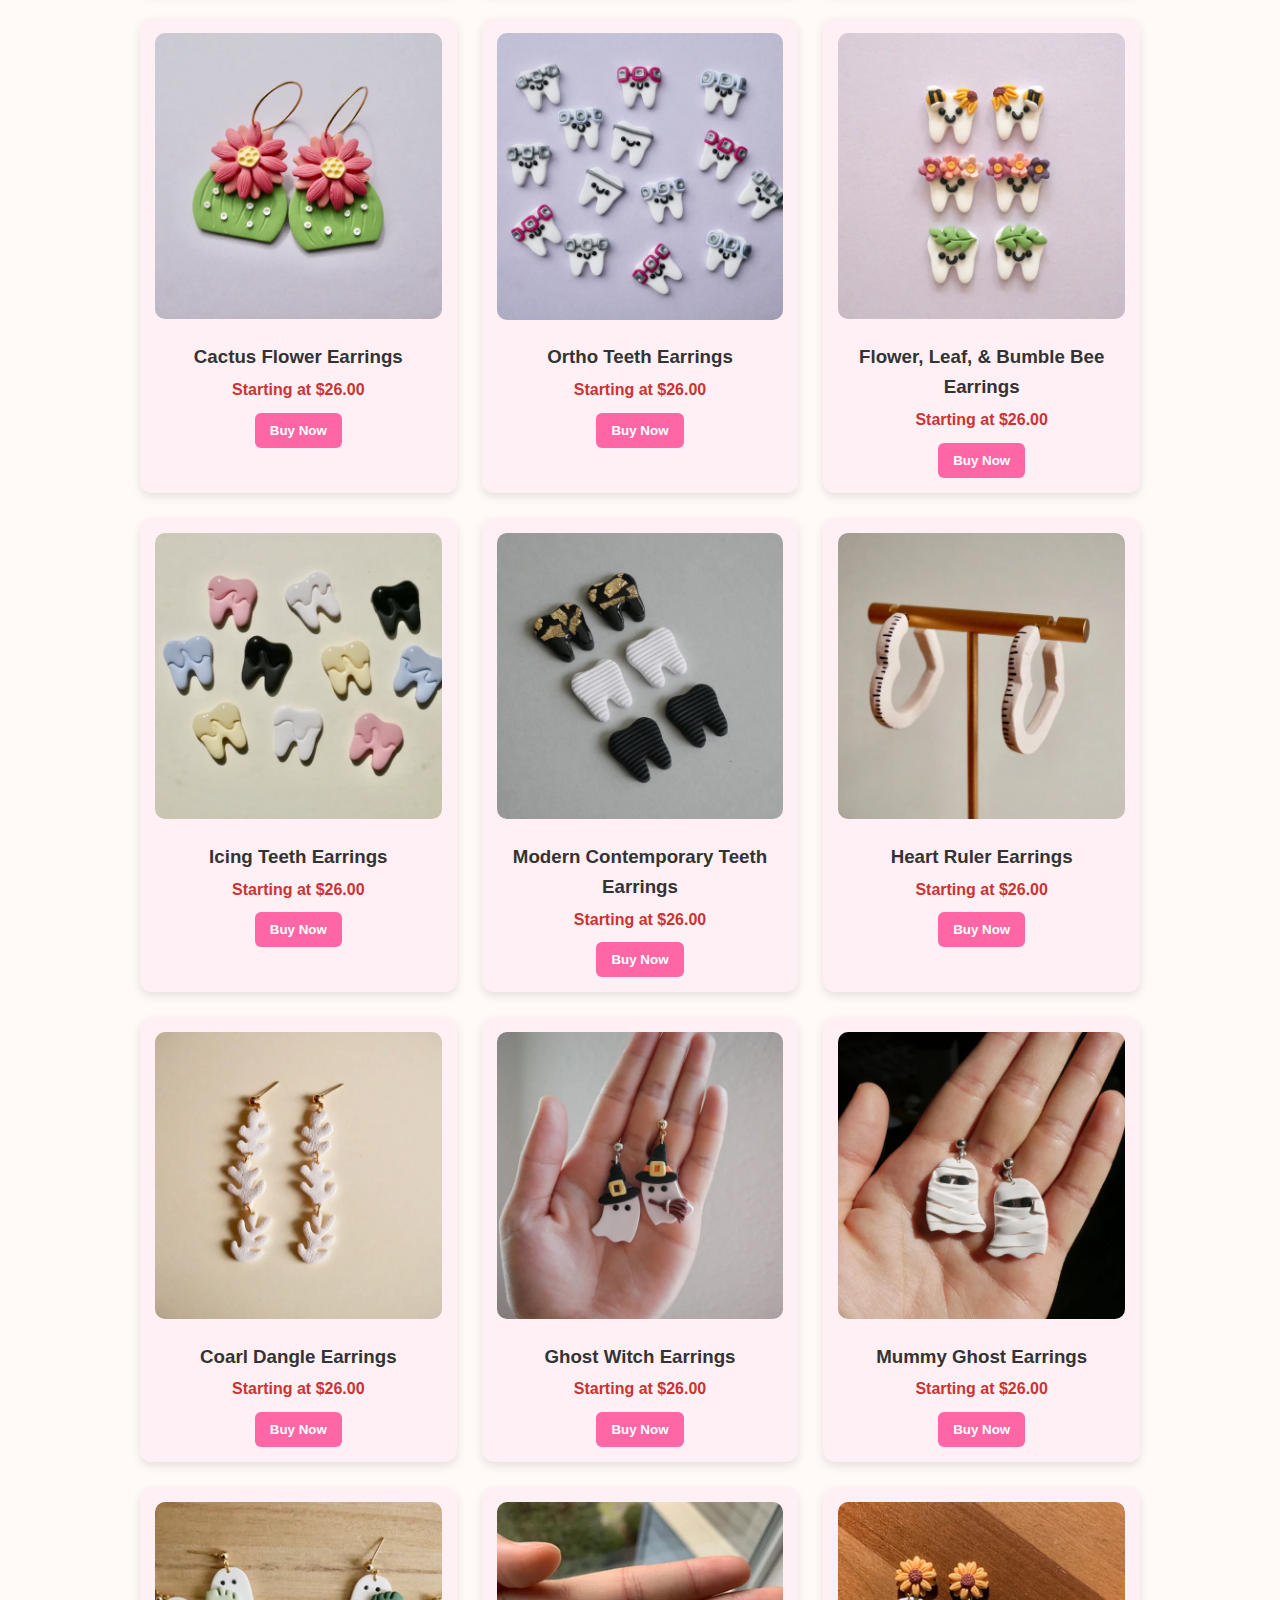
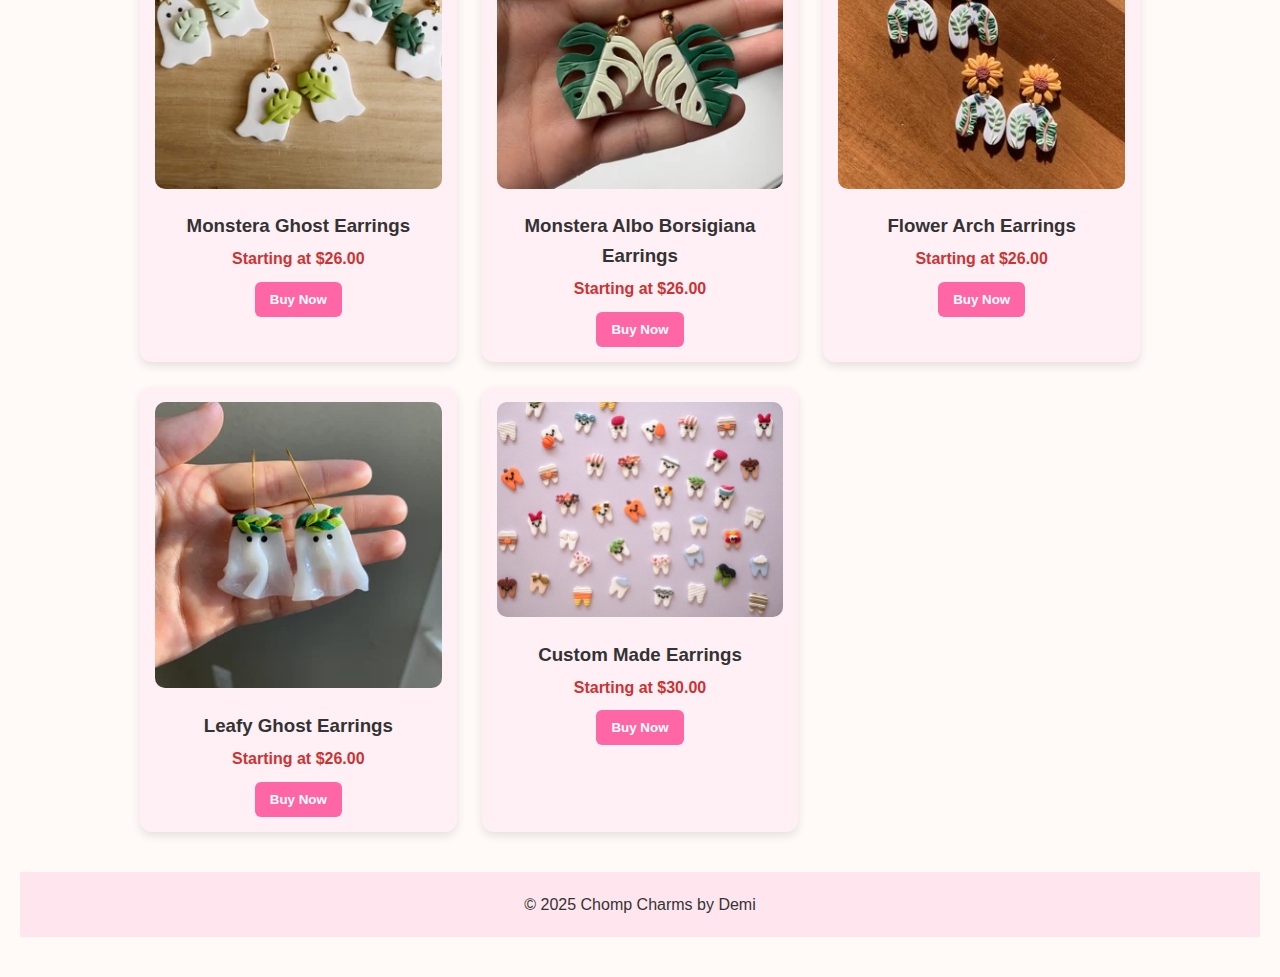
<file: Chomp-Charms/shop.html>
<!DOCTYPE html>
<html lang="en">
<head>
  <meta charset="UTF-8" />
  <meta name="viewport" content="width=device-width, initial-scale=1.0"/>
  <title>Shop - Chomp Charms by Demi</title>
  <link rel="stylesheet" href="style.css" />
</head>
<body>
  <header>
    <h1>Shop Chomp Charms</h1>
    <nav>
      <a href="index.html">Home</a>
      <a href="gallery.html">Gallery</a>
      <a href="shop.html">Shop</a>
      <a href="custom-orders.html">Custom Orders</a>
    </nav>
  </header>

  <main>
    <section class="shop">
      <h2>Available Earrings</h2>
      <div class="shop-grid">
        <div class="product-card">
          <img src="images/Simple Santa.jpg" alt="Simple Santa Teeth Earrings">
          <h3>Simple Santa Teeth Earrings</h3>
          <p class="price">$20.00</p>
          <button class="buy-btn">Buy Now</button>
        </div>

        <div class="product-card">
          <img src="images/Single Brace Teeth.jpg" alt="Single Braces Earrings">
          <h3>Single Braces Earrings</h3>
          <p class="price">$20.00</p>
          <button class="buy-btn">Buy Now</button>
        </div>

        <div class="product-card">
          <img src="images/Snowman Teeth.jpg" alt="Snowman Teeth Earrings">
          <h3>Snowman Teeth Earrings</h3>
          <p class="price">$20.00</p>
          <button class="buy-btn">Buy Now</button>
        </div>
 
 <div class="product-card">
  <img src="images/Cheesy Teeth.jpg" alt="Cheesy Teeth Earrings">
  <h3>Cheesy Teeth Earrings</h3>
  <p class="price">$20.00</p>
  <button class="buy-btn">Buy Now</button>
</div>

<div class="product-card">
  <img src="images/Witch Teeth.jpg" alt="Mini Moon Studs">
  <h3>Halloween Witch Teeth</h3>
  <p class="price">$20.00</p>
  <button class="buy-btn">Buy Now</button>
</div>

<div class="product-card">
  <img src="images/Medium Simple Santa Elf Earrings.jpg" alt="Medium Santa Elf Earrings">
  <h3>Medium Santa - Elf Earrings</h3>
  <p class="price">Starting at $26.00</p>
  <button class="buy-btn">Buy Now</button>
</div>  

<div class="product-card">
  <img src="images/Cow Print Textured Teeth.jpg" alt="Cow Print Textured Teeth">
  <h3>Cow Print Textured Teeth</h3>
  <p class="price">$20.00</p>
  <button class="buy-btn">Buy Now</button>
</div>

<div class="product-card">
  <img src="images/Sweet Tooth Key Chain.jpg" alt="Sweet Tooth Key Chain">
  <h3>Sweet Tooth Key Chain</h3>
  <p class="price">Starting at $26.00</p>
  <button class="buy-btn">Buy Now</button>
</div>

<div class="product-card">
  <img src="images/Monster Eyes.jpg" alt="Fuzzy Blue Monster Earrings">
  <h3>Fuzzy Blue Monster Earrings</h3>
  <p class="price">Starting at $26.00</p>
  <button class="buy-btn">Buy Now</button>
</div>

<div class="product-card">
  <img src="images/Bow & Tie.jpg" alt="Bow & Tie Earrings">
  <h3>Bow & Tie Earrings</h3>
  <p class="price">Starting at $26.00</p>
  <button class="buy-btn">Buy Now</button>
</div>

<div class="product-card">
  <img src="images/Pink Icing.jpg" alt="Pink Icing Earrings">
  <h3>Pink Icing Earrings</h3>
  <p class="price">Starting at $26.00</p>
  <button class="buy-btn">Buy Now</button>
</div>

<div class="product-card">
  <img src="images/Cloudy.jpg" alt="Cloudy Earrings">
  <h3>Cloudy Earrings</h3>
  <p class="price">Starting at $26.00</p>
  <button class="buy-btn">Buy Now</button>
</div>

<div class="product-card">
  <img src="images/Grovy Line.jpg" alt="Grovy Line Earrings">
  <h3>White Line Earrings</h3>
  <p class="price">Starting at $26.00</p>
  <button class="buy-btn">Buy Now</button>
</div>

<div class="product-card">
  <img src="images/Simple Elf.jpg" alt="Simple Elf Earrings">
  <h3>Simple Elf Earrings</h3>
  <p class="price">Starting at $26.00</p>
  <button class="buy-btn">Buy Now</button>
</div>

<div class="product-card">
  <img src="images/White & Gold Christmas.jpg" alt="White & Gold Earrings">
  <h3>White & Gold Earrings</h3>
  <p class="price">Starting at $26.00</p>
  <button class="buy-btn">Buy Now</button>
</div>

<div class="product-card">
  <img src="images/Medium Reindeer.jpg" alt="Medium Reindeer Earrings">
  <h3>Medium Reindeer Earrings</h3>
  <p class="price">Starting at $26.00</p>
  <button class="buy-btn">Buy Now</button>
</div>

<div class="product-card">
  <img src="images/Smile Santa.jpg" alt="Smile Santa Earrings">
  <h3>Smiley Santa Earrings</h3>
  <p class="price">Starting at $26.00</p>
  <button class="buy-btn">Buy Now</button>
</div>

<div class="product-card">
  <img src="images/Medium Santa Hats.jpg" alt="Medium Santa Hats Earrings">
  <h3>Medium Santa Hat Earrings</h3>
  <p class="price">Starting at $26.00</p>
  <button class="buy-btn">Buy Now</button>
</div>

<div class="product-card">
  <img src="images/Turkey & Acorns.jpg" alt="Turkey & Acorns Earrings">
  <h3>Turkey & Acorns Earrings</h3>
  <p class="price">Starting at $26.00</p>
  <button class="buy-btn">Buy Now</button>
</div>

<div class="product-card">
  <img src="images/Sushi Textured Teeth.jpg" alt="Sushi Earrings">
  <h3>Sushi Earrings</h3>
  <p class="price">Starting at $26.00</p>
  <button class="buy-btn">Buy Now</button>
</div>

<div class="product-card">
  <img src="images/Coffee Bean & Pumpkin.jpg" alt="Coffe Bean & Pumpkin Earrings">
  <h3>Coffee Bean & Pumpkin Spice Earrings</h3>
  <p class="price">Starting at $26.00</p>
  <button class="buy-btn">Buy Now</button>
</div>

<div class="product-card">
  <img src="images/Bumble Bee & Sunflower.jpg" alt="Sunflower & Bumble Bee Earrings">
  <h3>Bumble Bee & Sun Flower Earrings</h3>
  <p class="price">Starting at $26.00</p>
  <button class="buy-btn">Buy Now</button>
</div>

<div class="product-card">
  <img src="images/Pumpkin.jpg" alt="Pumpkin Earrings">
  <h3>Pumpkin Patch Teeth Earrings</h3>
  <p class="price">Starting at $26.00</p>
  <button class="buy-btn">Buy Now</button>
</div>

<div class="product-card">
  <img src="images/Pumpkin Stem.jpg" alt="Pumpkin Stem Earrings">
  <h3>Pumpkin Teeth Earrings</h3>
  <p class="price">Starting at $26.00</p>
  <button class="buy-btn">Buy Now</button>
</div>

<div class="product-card">
  <img src="images/Medium Halloween Mummy & Acorn.jpg" alt="Halloween Mummy & Acorn Earrings">
  <h3>Custom Name Earrings</h3>
  <p class="price">Starting at $26.00</p>
  <button class="buy-btn">Buy Now</button>
</div>

<div class="product-card">
  <img src="images/Rudolf & Reindeer.jpg" alt="Rudolf Reindeer Earrings">
  <h3>Rudolf & Coworker Earrings</h3>
  <p class="price">Starting at $26.00</p>
  <button class="buy-btn">Buy Now</button>
</div>

<div class="product-card">
  <img src="images/Halloween Teeth.jpg" alt="Halloween Teeth Earrings">
  <h3>Halloween Theme Teeth Earrings</h3>
  <p class="price">Starting at $26.00</p>
  <button class="buy-btn">Buy Now</button>
</div>

<div class="product-card">
  <img src="images/Flower Cactus.jpg" alt="Cactus Flower Earrings">
  <h3>Cactus Flower Earrings</h3>
  <p class="price">Starting at $26.00</p>
  <button class="buy-btn">Buy Now</button>
</div>

<div class="product-card">
  <img src="images/Ortho Teeth.jpg" alt="Ortho Theme Earrings">
  <h3>Ortho Teeth Earrings</h3>
  <p class="price">Starting at $26.00</p>
  <button class="buy-btn">Buy Now</button>
</div>

<div class="product-card">
  <img src="images/Flower Leaf Bee.jpg" alt="Flower Leaf Bee Earrings">
  <h3>Flower, Leaf, & Bumble Bee Earrings</h3>
  <p class="price">Starting at $26.00</p>
  <button class="buy-btn">Buy Now</button>
</div>

<div class="product-card">
  <img src="images/Icing Teeth.jpg" alt="Icing Teeth Earrings">
  <h3>Icing Teeth Earrings</h3>
  <p class="price">Starting at $26.00</p>
  <button class="buy-btn">Buy Now</button>
</div>

<div class="product-card">
  <img src="images/Modern Teeth.jpg" alt="Modern Teeth Earrings">
  <h3>Modern Contemporary Teeth Earrings</h3>
  <p class="price">Starting at $26.00</p>
  <button class="buy-btn">Buy Now</button>
</div>

<div class="product-card">
  <img src="images/Teachers Pet.jpg" alt="Ruler Heart Earrings">
  <h3>Heart Ruler Earrings</h3>
  <p class="price">Starting at $26.00</p>
  <button class="buy-btn">Buy Now</button>
</div>

<div class="product-card">
  <img src="images/Coral Dangles.jpg" alt="Coral Earrings">
  <h3>Coarl Dangle Earrings</h3>
  <p class="price">Starting at $26.00</p>
  <button class="buy-btn">Buy Now</button>
</div>

<div class="product-card">
  <img src="images/Witch Ghosts.jpg" alt="Spooky Witch Ghosts Earrings">
  <h3>Ghost Witch Earrings</h3>
  <p class="price">Starting at $26.00</p>
  <button class="buy-btn">Buy Now</button>
</div>

<div class="product-card">
  <img src="images/Mummy Ghost.jpg" alt="Ghost Mummy Earrings">
  <h3>Mummy Ghost Earrings</h3>
  <p class="price">Starting at $26.00</p>
  <button class="buy-btn">Buy Now</button>
</div>

<div class="product-card">
  <img src="images/Monstera Ghost.jpg" alt="Monstera Ghost Earrings">
  <h3>Monstera Ghost Earrings</h3>
  <p class="price">Starting at $26.00</p>
  <button class="buy-btn">Buy Now</button>
</div>

<div class="product-card">
  <img src="images/Monstera Albo.jpg" alt="Custom Name Earrings">
  <h3>Monstera Albo Borsigiana Earrings</h3>
  <p class="price">Starting at $26.00</p>
  <button class="buy-btn">Buy Now</button>
</div>

<div class="product-card">
  <img src="images/Mini Arch Flower.jpg" alt="Mini Arch Flower Earrings">
  <h3>Flower Arch Earrings</h3>
  <p class="price">Starting at $26.00</p>
  <button class="buy-btn">Buy Now</button>
</div>

<div class="product-card">
  <img src="images/Leafy Ghost.jpg" alt="Leafy Ghost Earrings">
  <h3>Leafy Ghost Earrings</h3>
  <p class="price">Starting at $26.00</p>
  <button class="buy-btn">Buy Now</button>
</div>

<div class="product-card">
    <img src="images/Chomp Charms.jpg" alt="custom-orders Earrings">
    <h3>Custom Made Earrings</h3>
    <p class="price">Starting at $30.00</p>
    <button class="buy-btn">Buy Now</button>
</div>

        </div>
        <footer>
    <p>&copy; 2025 Chomp Charms by Demi</p>
  </footer>

  <a href="#" class="back-to-top">↑ Back to Top</a>

</body>
</html>
</file>
<file: style.css>
/* Reset default margins and spacing */
* {
  margin: 0;
  padding: 0;
  box-sizing: border-box;
}

body {
  font-family: 'Arial', sans-serif;
  background-color: #fffaf7;
  color: #333;
  line-height: 1.6;
}

header {
  background-color: #ffccdd;
  padding: 20px;
  text-align: center;
}

header h1 {
  font-size: 2rem;
  margin-bottom: 10px;
}

nav a {
  margin: 0 10px;
  color: #333;
  text-decoration: none;
  font-weight: bold;
}

.hero {
  padding: 60px 20px;
  text-align: center;
  background-color: #ffe6ee;
}

.cta {
  display: inline-block;
  margin-top: 20px;
  padding: 10px 20px;
  background-color: #ff66a5;
  color: white;
  border-radius: 5px;
  text-decoration: none;
}

footer {
  text-align: center;
  padding: 20px;
  background-color: #ffe6ee;
  margin-top: 40px;
}
.gallery {
  padding: 40px 20px;
  text-align: center;
}

.gallery h2 {
  margin-bottom: 30px;
  font-size: 1.8rem;
}

.gallery-grid {
  display: grid;
  grid-template-columns: repeat(auto-fill, minmax(250px, 1fr));
  gap: 20px;
  max-width: 1000px;
  margin: 0 auto;
}

.gallery-grid img {
  width: 100%;
  border-radius: 10px;
  box-shadow: 0 4px 10px rgba(0,0,0,0.1);
}

.shop {
  padding: 40px 20px;
  text-align: center;
}

.shop h2 {
  margin-bottom: 30px;
  font-size: 1.8rem;
}

.shop-grid {
  display: grid;
  grid-template-columns: repeat(auto-fill, minmax(250px, 1fr));
  gap: 25px;
  max-width: 1000px;
  margin: 0 auto;
}

.product-card {
  background-color: #fff0f5;
  padding: 15px;
  border-radius: 12px;
  box-shadow: 0 4px 10px rgba(0,0,0,0.1);
  transition: transform 0.2s;
}

.product-card:hover {
  transform: translateY(-5px);
}

.product-card img {
  width: 100%;
  border-radius: 10px;
}

.product-card h3 {
  margin: 15px 0 5px;
}

.price {
  font-weight: bold;
  color: #c33;
  margin-bottom: 10px;
}

.buy-btn {
  background-color: #ff66a5;
  color: white;
  border: none;
  padding: 10px 15px;
  border-radius: 6px;
  cursor: pointer;
  font-weight: bold;
}

.buy-btn:hover {
  background-color: #e05591;
}
.back-to-top {
  display: inline-block;
  position: fixed;
  bottom: 20px;
  right: 20px;
  background-color: #ff66a5;
  color: white;
  padding: 10px 15px;
  border-radius: 6px;
  text-decoration: none;
  font-weight: bold;
  box-shadow: 0 2px 6px rgba(0,0,0,0.2);
  z-index: 1000;
  transition: background-color 0.2s;
}

.back-to-top:hover {
  background-color: #e05591;
}
.custom-orders {
  padding: 40px 20px;
  max-width: 600px;
  margin: 0 auto;
}

.custom-orders h2 {
  margin-bottom: 20px;
}

form {
  display: flex;
  flex-direction: column;
}

label {
  margin-top: 15px;
  font-weight: bold;
  text-align: left;
}

input, textarea {
  padding: 10px;
  border: 1px solid #ccc;
  border-radius: 6px;
  margin-top: 5px;
  font-size: 1rem;
}

input[type="file"] {
  padding: 5px;
}

.submit-btn {
  margin-top: 25px;
  padding: 12px;
  background-color: #ff66a5;
  color: white;
  border: none;
  border-radius: 6px;
  font-weight: bold;
  cursor: pointer;
}

.submit-btn:hover {
  background-color: #e05591;
}
</file>
<file: Chomp-Charms/style.css>
/* Reset default margins and spacing */
* {
  margin: 0;
  padding: 0;
  box-sizing: border-box;
}

body {
  font-family: 'Arial', sans-serif;
  background-color: #fffaf7;
  color: #333;
  line-height: 1.6;
}

header {
  background-color: #ffccdd;
  padding: 20px;
  text-align: center;
}

header h1 {
  font-size: 2rem;
  margin-bottom: 10px;
}

nav a {
  margin: 0 10px;
  color: #333;
  text-decoration: none;
  font-weight: bold;
}

.hero {
  padding: 60px 20px;
  text-align: center;
  background-color: #ffe6ee;
}

.cta {
  display: inline-block;
  margin-top: 20px;
  padding: 10px 20px;
  background-color: #ff66a5;
  color: white;
  border-radius: 5px;
  text-decoration: none;
}

footer {
  text-align: center;
  padding: 20px;
  background-color: #ffe6ee;
  margin-top: 40px;
}
.gallery {
  padding: 40px 20px;
  text-align: center;
}

.gallery h2 {
  margin-bottom: 30px;
  font-size: 1.8rem;
}

.gallery-grid {
  display: grid;
  grid-template-columns: repeat(auto-fill, minmax(250px, 1fr));
  gap: 20px;
  max-width: 1000px;
  margin: 0 auto;
}

.gallery-grid img {
  width: 100%;
  border-radius: 10px;
  box-shadow: 0 4px 10px rgba(0,0,0,0.1);
}

.shop {
  padding: 40px 20px;
  text-align: center;
}

.shop h2 {
  margin-bottom: 30px;
  font-size: 1.8rem;
}

.shop-grid {
  display: grid;
  grid-template-columns: repeat(auto-fill, minmax(250px, 1fr));
  gap: 25px;
  max-width: 1000px;
  margin: 0 auto;
}

.product-card {
  background-color: #fff0f5;
  padding: 15px;
  border-radius: 12px;
  box-shadow: 0 4px 10px rgba(0,0,0,0.1);
  transition: transform 0.2s;
}

.product-card:hover {
  transform: translateY(-5px);
}

.product-card img {
  width: 100%;
  border-radius: 10px;
}

.product-card h3 {
  margin: 15px 0 5px;
}

.price {
  font-weight: bold;
  color: #c33;
  margin-bottom: 10px;
}

.buy-btn {
  background-color: #ff66a5;
  color: white;
  border: none;
  padding: 10px 15px;
  border-radius: 6px;
  cursor: pointer;
  font-weight: bold;
}

.buy-btn:hover {
  background-color: #e05591;
}
.back-to-top {
  display: inline-block;
  position: fixed;
  bottom: 20px;
  right: 20px;
  background-color: #ff66a5;
  color: white;
  padding: 10px 15px;
  border-radius: 6px;
  text-decoration: none;
  font-weight: bold;
  box-shadow: 0 2px 6px rgba(0,0,0,0.2);
  z-index: 1000;
  transition: background-color 0.2s;
}

.back-to-top:hover {
  background-color: #e05591;
}
.custom-orders {
  padding: 40px 20px;
  max-width: 600px;
  margin: 0 auto;
}

.custom-orders h2 {
  margin-bottom: 20px;
}

form {
  display: flex;
  flex-direction: column;
}

label {
  margin-top: 15px;
  font-weight: bold;
  text-align: left;
}

input, textarea {
  padding: 10px;
  border: 1px solid #ccc;
  border-radius: 6px;
  margin-top: 5px;
  font-size: 1rem;
}

input[type="file"] {
  padding: 5px;
}

.submit-btn {
  margin-top: 25px;
  padding: 12px;
  background-color: #ff66a5;
  color: white;
  border: none;
  border-radius: 6px;
  font-weight: bold;
  cursor: pointer;
}

.submit-btn:hover {
  background-color: #e05591;
}
</file>
